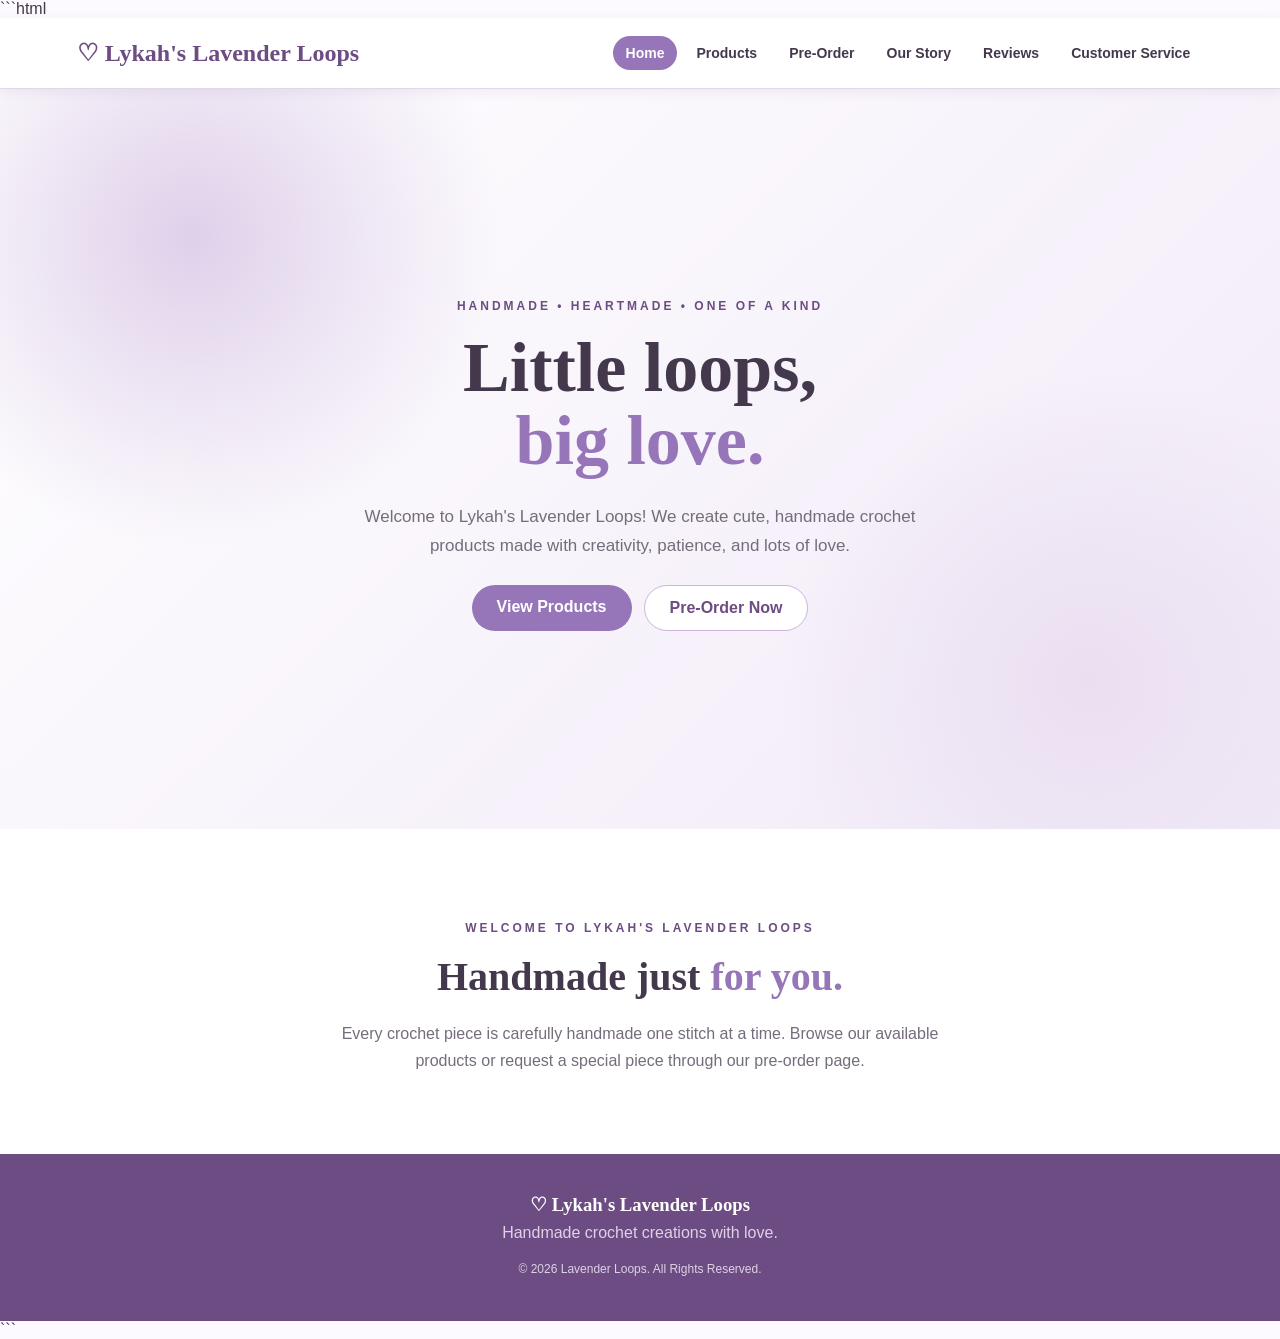
<file: index.html>
```html
<!DOCTYPE html>
<html lang="en">

<head>
    <meta charset="UTF-8">
    <meta name="viewport" content="width=device-width, initial-scale=1.0">

    <title>Lykah's Lavender Loops | Home</title>

    <link rel="stylesheet" href="index.css">
</head>

<body>

    <!-- HEADER -->
    <header>
        <div class="header">

            <a href="index.html" class="logo">
                ♡ Lykah's Lavender Loops
            </a>

            <nav>
                <a class="active" href="index.html">Home</a>
                <a href="products.html">Products</a>
                <a href="preorder.html">Pre-Order</a>
                <a href="about.html">Our Story</a>
                <a href="testi.html">Reviews</a>
                <a href="contact.html">Customer Service</a>
            </nav>

        </div>
    </header>


    <!-- HOME -->
    <main>

        <section class="hero">

            <div class="hero-content">

                <p class="label">
                    HANDMADE • HEARTMADE • ONE OF A KIND
                </p>

                <h1>
                    Little loops,<br>
                    <span>big love.</span>
                </h1>

                <p class="description">
                    Welcome to Lykah's Lavender Loops! We create cute,
                    handmade crochet products made with creativity,
                    patience, and lots of love.
                </p>

                <div class="buttons">
                    <a href="products.html" class="button">
                        View Products
                    </a>

                    <a href="preorder.html" class="button second">
                        Pre-Order Now
                    </a>
                </div>

            </div>

        </section>


        <!-- INTRO -->
        <section class="intro">

            <p class="label">WELCOME TO LYKAH'S LAVENDER LOOPS</p>

            <h2>
                Handmade just <span>for you.</span>
            </h2>

            <p>
                Every crochet piece is carefully handmade one stitch
                at a time. Browse our available products or request
                a special piece through our pre-order page.
            </p>

        </section>

    </main>


    <!-- FOOTER -->
    <footer>

        <h3>♡ Lykah's Lavender Loops</h3>

        <p>
            Handmade crochet creations with love.
        </p>

        <p class="copyright">
            © 2026 Lavender Loops. All Rights Reserved.
        </p>

    </footer>

</body>
</html>
```
</file>
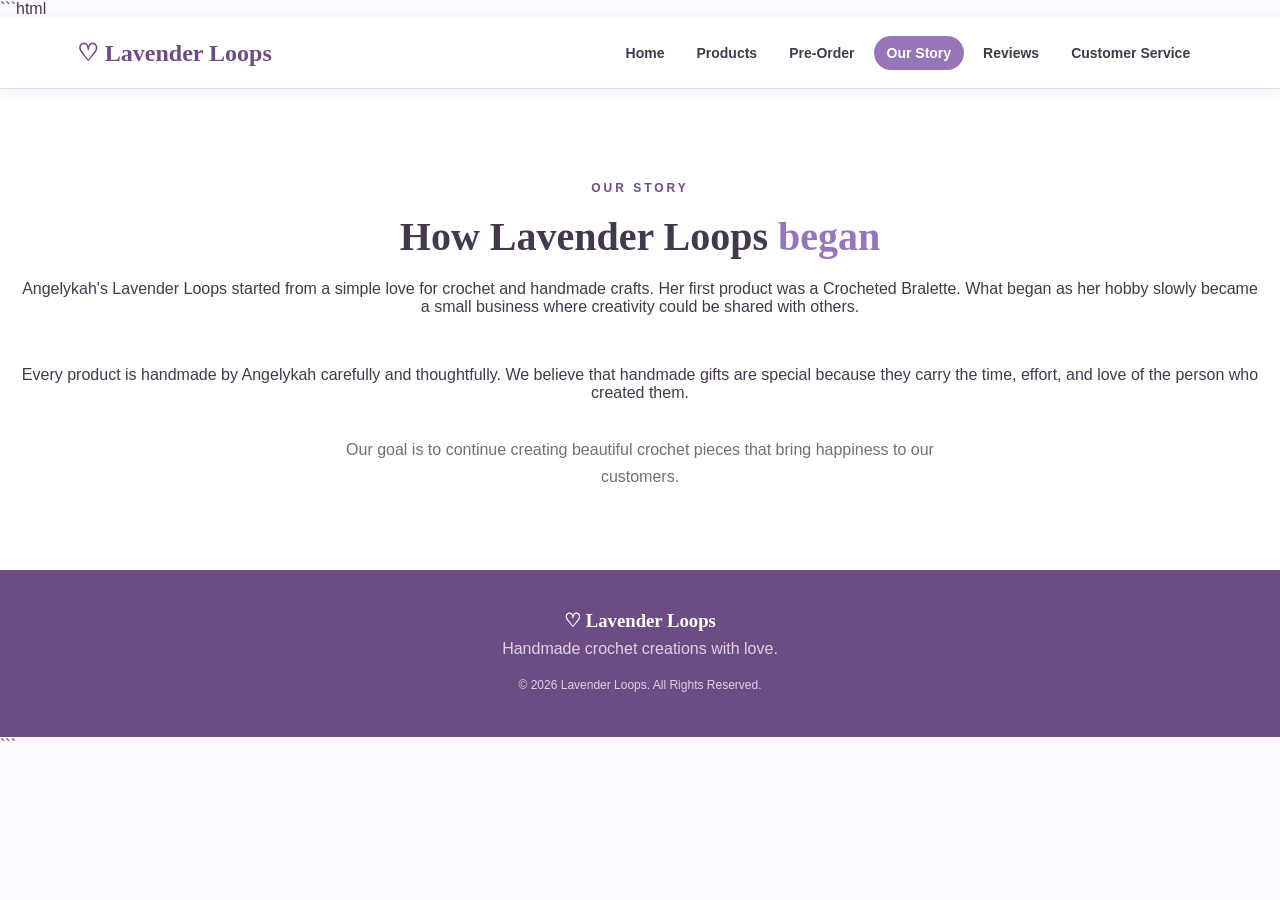
<file: about.html>
```html
<!DOCTYPE html>
<html lang="en">

<head>
    <meta charset="UTF-8">
    <meta name="viewport" content="width=device-width, initial-scale=1.0">

    <title>Lavender Loops | Our Story</title>

    <link rel="stylesheet" href="index.css">
</head>

<body>

<header>
    <div class="header">

        <a href="index.html" class="logo">
            ♡ Lavender Loops
        </a>

        <nav>
            <a href="index.html">Home</a>
            <a href="products.html">Products</a>
            <a href="preorder.html">Pre-Order</a>
            <a class="active" href="about.html">Our Story</a>
            <a href="testi.html">Reviews</a>
            <a href="contact.html">Customer Service</a>
        </nav>

    </div>
</header>


<main>

<section class="intro">

    <p class="label">OUR STORY</p>

    <h2>
        How Lavender Loops <span>began</span>
    </h2>

    <p>
        Angelykah's Lavender Loops started from a simple love for crochet and
        handmade crafts. Her first product was a Crocheted Bralette. 
        What began as her hobby slowly became a small
        business where creativity could be shared with others.
    </p>

    <br>

    <p>
        Every product is handmade by Angelykah carefully and thoughtfully.
        We believe that handmade gifts are special because they
        carry the time, effort, and love of the person who created them.
    </p>

    <br>

    <p>
        Our goal is to continue creating beautiful crochet pieces
        that bring happiness to our customers.
    </p>

</section>

</main>


<footer>

    <h3>♡ Lavender Loops</h3>

    <p>Handmade crochet creations with love.</p>

    <p class="copyright">
        © 2026 Lavender Loops. All Rights Reserved.
    </p>

</footer>

</body>
</html>
```
</file>
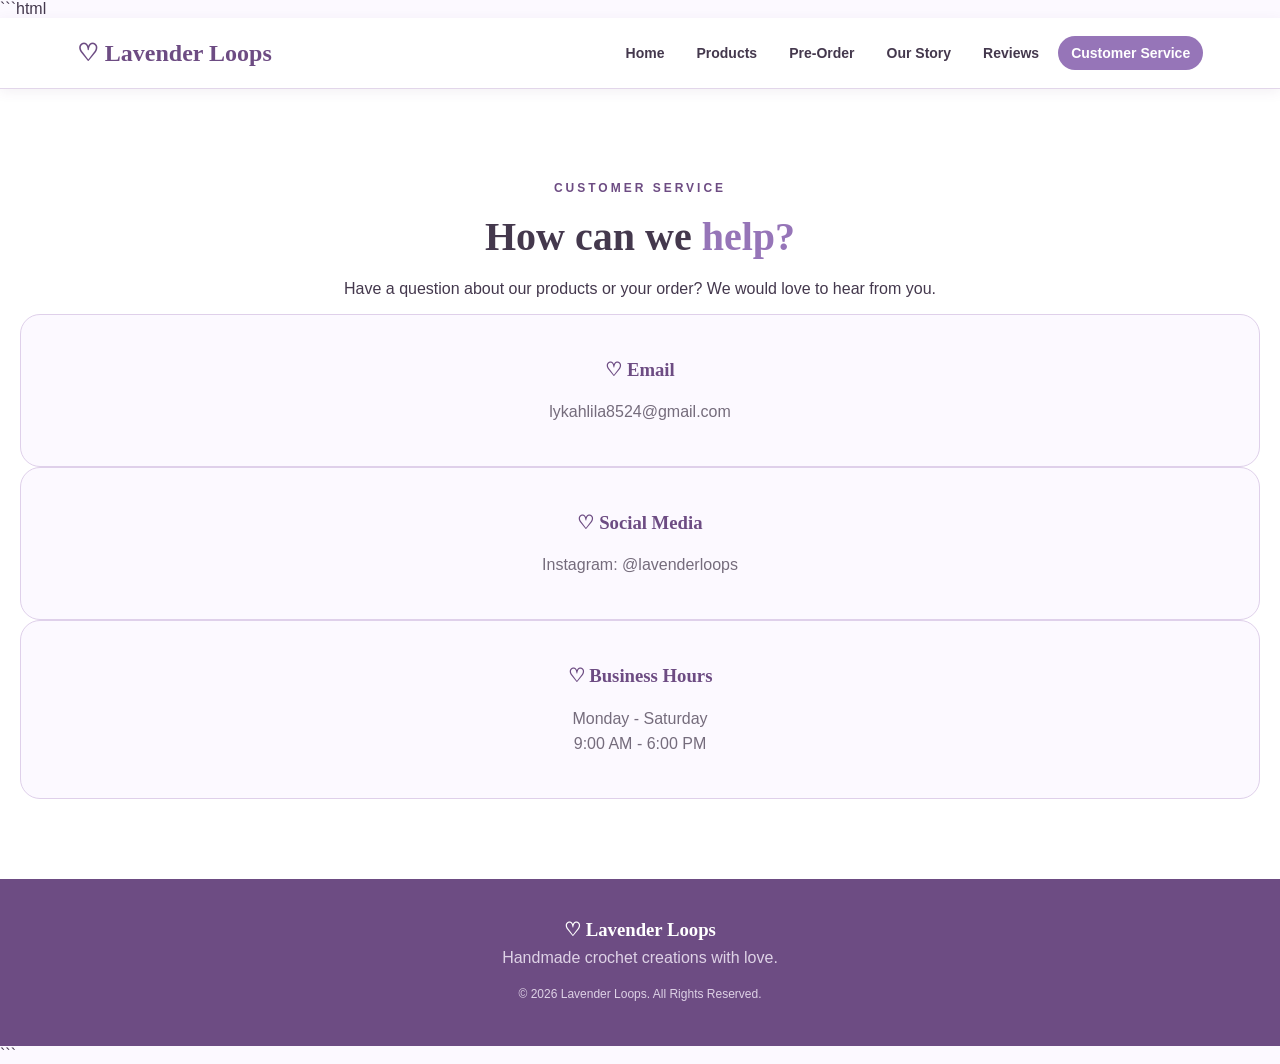
<file: contact.html>
```html
<!DOCTYPE html>
<html lang="en">

<head>
    <meta charset="UTF-8">
    <meta name="viewport" content="width=device-width, initial-scale=1.0">

    <title>Lavender Loops | Customer Service</title>

    <link rel="stylesheet" href="index.css">
</head>

<body>

<header>
    <div class="header">

        <a href="index.html" class="logo">
            ♡ Lavender Loops
        </a>

        <nav>
            <a href="index.html">Home</a>
            <a href="products.html">Products</a>
            <a href="preorder.html">Pre-Order</a>
            <a href="about.html">Our Story</a>
            <a href="testi.html">Reviews</a>
            <a class="active" href="contact.html">Customer Service</a>
        </nav>

    </div>
</header>


<main>

<section class="intro">

    <p class="label">CUSTOMER SERVICE</p>

    <h2>
        How can we <span>help?</span>
    </h2>

    <p>
        Have a question about our products or your order?
        We would love to hear from you.
    </p>


    <div class="contact-info">

        <div>
            <h3>♡ Email</h3>

            <p>
                lykahlila8524@gmail.com
            </p>
        </div>


        <div>
            <h3>♡ Social Media</h3>

            <p>
                Instagram: @lavenderloops
            </p>
        </div>


        <div>
            <h3>♡ Business Hours</h3>

            <p>
                Monday - Saturday<br>
                9:00 AM - 6:00 PM
            </p>
        </div>

    </div>

</section>

</main>


<footer>

    <h3>♡ Lavender Loops</h3>

    <p>Handmade crochet creations with love.</p>

    <p class="copyright">
        © 2026 Lavender Loops. All Rights Reserved.
    </p>

</footer>

</body>
</html>
```
</file>
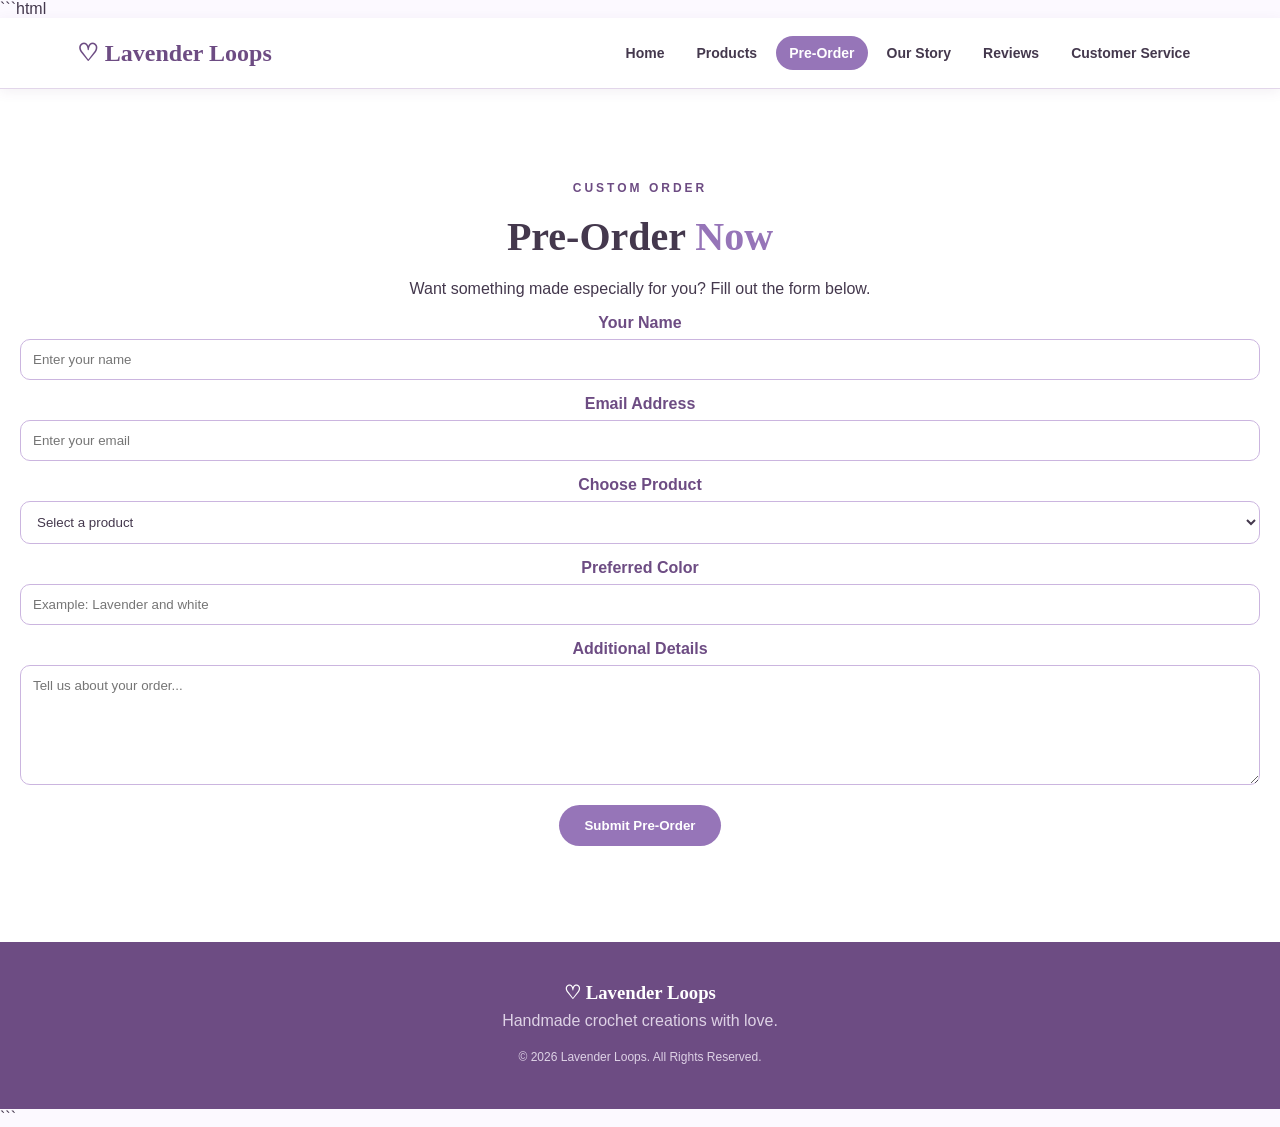
<file: preorder.html>
```html
<!DOCTYPE html>
<html lang="en">

<head>
    <meta charset="UTF-8">
    <meta name="viewport" content="width=device-width, initial-scale=1.0">

    <title>Lavender Loops | Pre-Order</title>

    <link rel="stylesheet" href="index.css">
</head>

<body>

<header>
    <div class="header">

        <a href="index.html" class="logo">
            ♡ Lavender Loops
        </a>

        <nav>
            <a href="index.html">Home</a>
            <a href="products.html">Products</a>
            <a class="active" href="preorder.html">Pre-Order</a>
            <a href="about.html">Our Story</a>
            <a href="testi.html">Reviews</a>
            <a href="contact.html">Customer Service</a>
        </nav>

    </div>
</header>


<main>

<section class="intro">

    <p class="label">CUSTOM ORDER</p>

    <h2>
        Pre-Order <span>Now</span>
    </h2>

    <p>
        Want something made especially for you?
        Fill out the form below.
    </p>


    <form class="order-form">

        <label>Your Name</label>
        <input type="text" placeholder="Enter your name" required>


        <label>Email Address</label>
        <input type="email" placeholder="Enter your email" required>


        <label>Choose Product</label>

        <select required>

            <option value="">
                Select a product
            </option>

            <option>
                Crochet Flower Bouquet
            </option>

            <option>
                Crochet Bag
            </option>

            <option>
                Crochet Plushie
            </option>

            <option>
                Custom Crochet Item
            </option>

        </select>


        <label>Preferred Color</label>

        <input
            type="text"
            placeholder="Example: Lavender and white"
        >


        <label>Additional Details</label>

        <textarea
            placeholder="Tell us about your order..."
        ></textarea>


        <button type="submit" class="button">
            Submit Pre-Order
        </button>

    </form>

</section>

</main>


<footer>

    <h3>♡ Lavender Loops</h3>

    <p>Handmade crochet creations with love.</p>

    <p class="copyright">
        © 2026 Lavender Loops. All Rights Reserved.
    </p>

</footer>

</body>
</html>
```
</file>
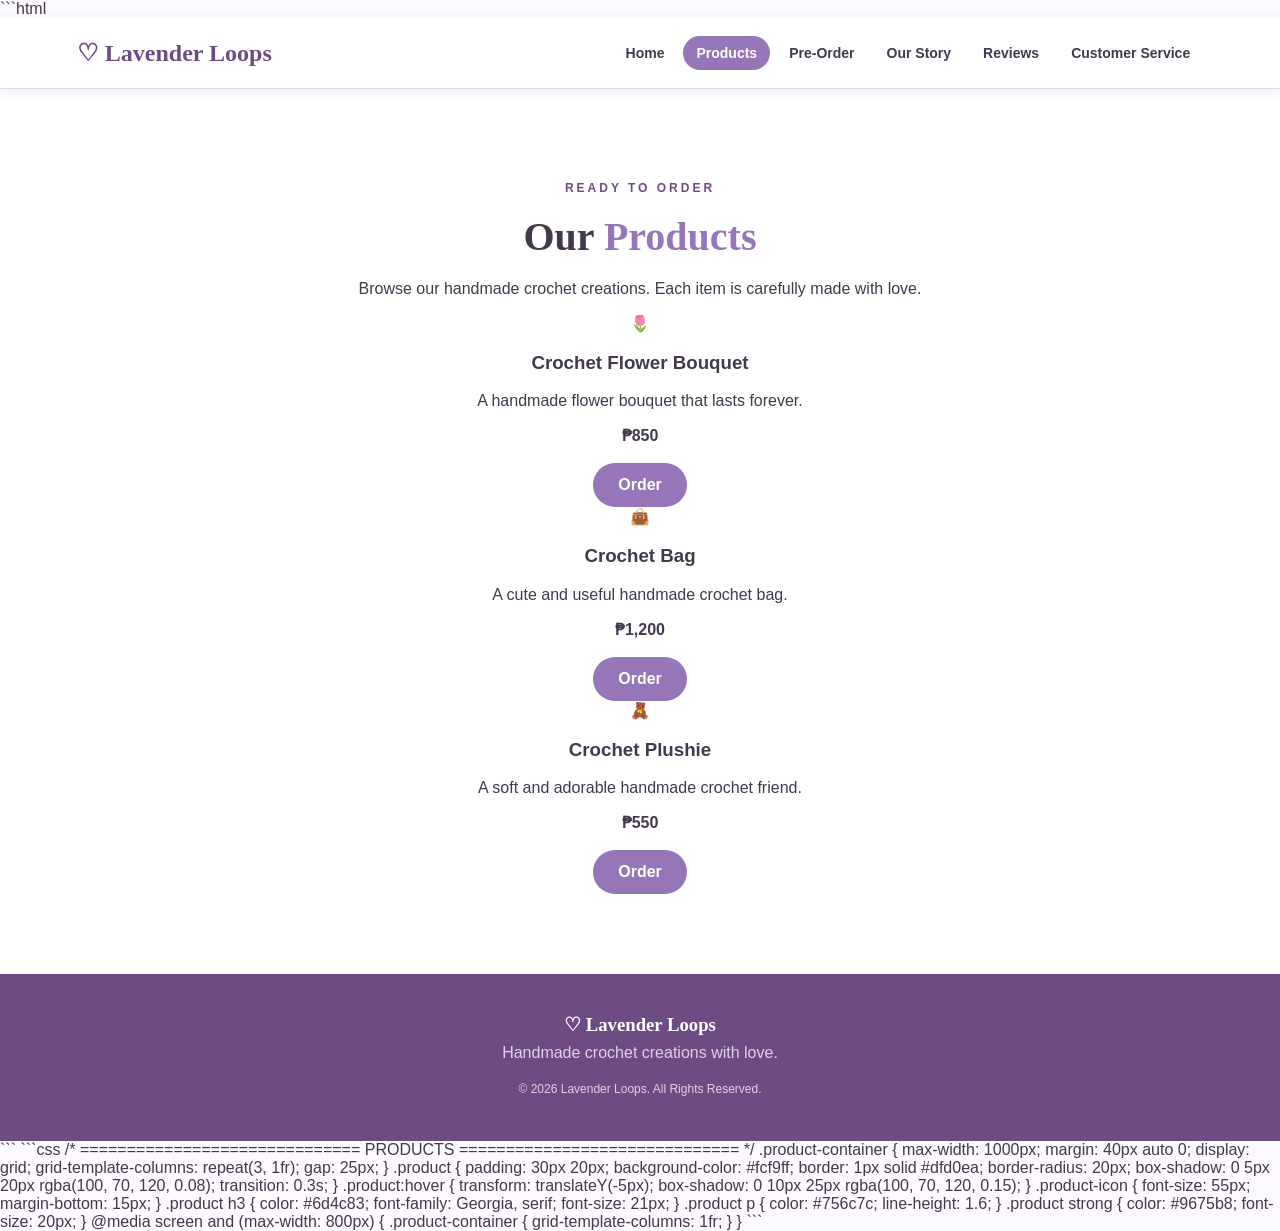
<file: products.html>
```html
<!DOCTYPE html>
<html lang="en">

<head>
    <meta charset="UTF-8">
    <meta name="viewport" content="width=device-width, initial-scale=1.0">

    <title>Lavender Loops | Products</title>

    <link rel="stylesheet" href="index.css">
</head>

<body>

<header>
    <div class="header">

        <a href="index.html" class="logo">
            ♡ Lavender Loops
        </a>

        <nav>
            <a href="index.html">Home</a>
            <a class="active" href="products.html">Products</a>
            <a href="preorder.html">Pre-Order</a>
            <a href="about.html">Our Story</a>
            <a href="testi.html">Reviews</a>
            <a href="contact.html">Customer Service</a>
        </nav>

    </div>
</header>


<main>

<section class="intro">

    <p class="label">READY TO ORDER</p>

    <h2>
        Our <span>Products</span>
    </h2>

    <p>
        Browse our handmade crochet creations.
        Each item is carefully made with love.
    </p>

    <div class="product-container">

        <div class="product">
            <div class="product-icon">🌷</div>

            <h3> Crochet Flower Bouquet</h3>

            <p>
                A handmade flower bouquet that lasts forever.
            </p>

            <strong>₱850</strong>

            <br><br>

            <a href="preorder.html" class="button">
                Order
            </a>
        </div>


        <div class="product">
            <div class="product-icon">👜</div>

            <h3>Crochet Bag</h3>

            <p>
                A cute and useful handmade crochet bag.
            </p>

            <strong>₱1,200</strong>

            <br><br>

            <a href="preorder.html" class="button">
                Order
            </a>
        </div>


        <div class="product">
            <div class="product-icon">🧸</div>

            <h3>Crochet Plushie</h3>

            <p>
                A soft and adorable handmade crochet friend.
            </p>

            <strong>₱550</strong>

            <br><br>

            <a href="preorder.html" class="button">
                Order
            </a>
        </div>

    </div>

</section>

</main>


<footer>

    <h3>♡ Lavender Loops</h3>

    <p>Handmade crochet creations with love.</p>

    <p class="copyright">
        © 2026 Lavender Loops. All Rights Reserved.
    </p>

</footer>

</body>
</html>
```
```css
/* ==============================
   PRODUCTS
============================== */

.product-container {
    max-width: 1000px;

    margin: 40px auto 0;

    display: grid;

    grid-template-columns: repeat(3, 1fr);

    gap: 25px;
}

.product {
    padding: 30px 20px;

    background-color: #fcf9ff;

    border: 1px solid #dfd0ea;

    border-radius: 20px;

    box-shadow: 0 5px 20px rgba(100, 70, 120, 0.08);

    transition: 0.3s;
}

.product:hover {
    transform: translateY(-5px);

    box-shadow: 0 10px 25px rgba(100, 70, 120, 0.15);
}

.product-icon {
    font-size: 55px;

    margin-bottom: 15px;
}

.product h3 {
    color: #6d4c83;

    font-family: Georgia, serif;

    font-size: 21px;
}

.product p {
    color: #756c7c;

    line-height: 1.6;
}

.product strong {
    color: #9675b8;

    font-size: 20px;
}


@media screen and (max-width: 800px) {

    .product-container {
        grid-template-columns: 1fr;
    }

}
```
</file>
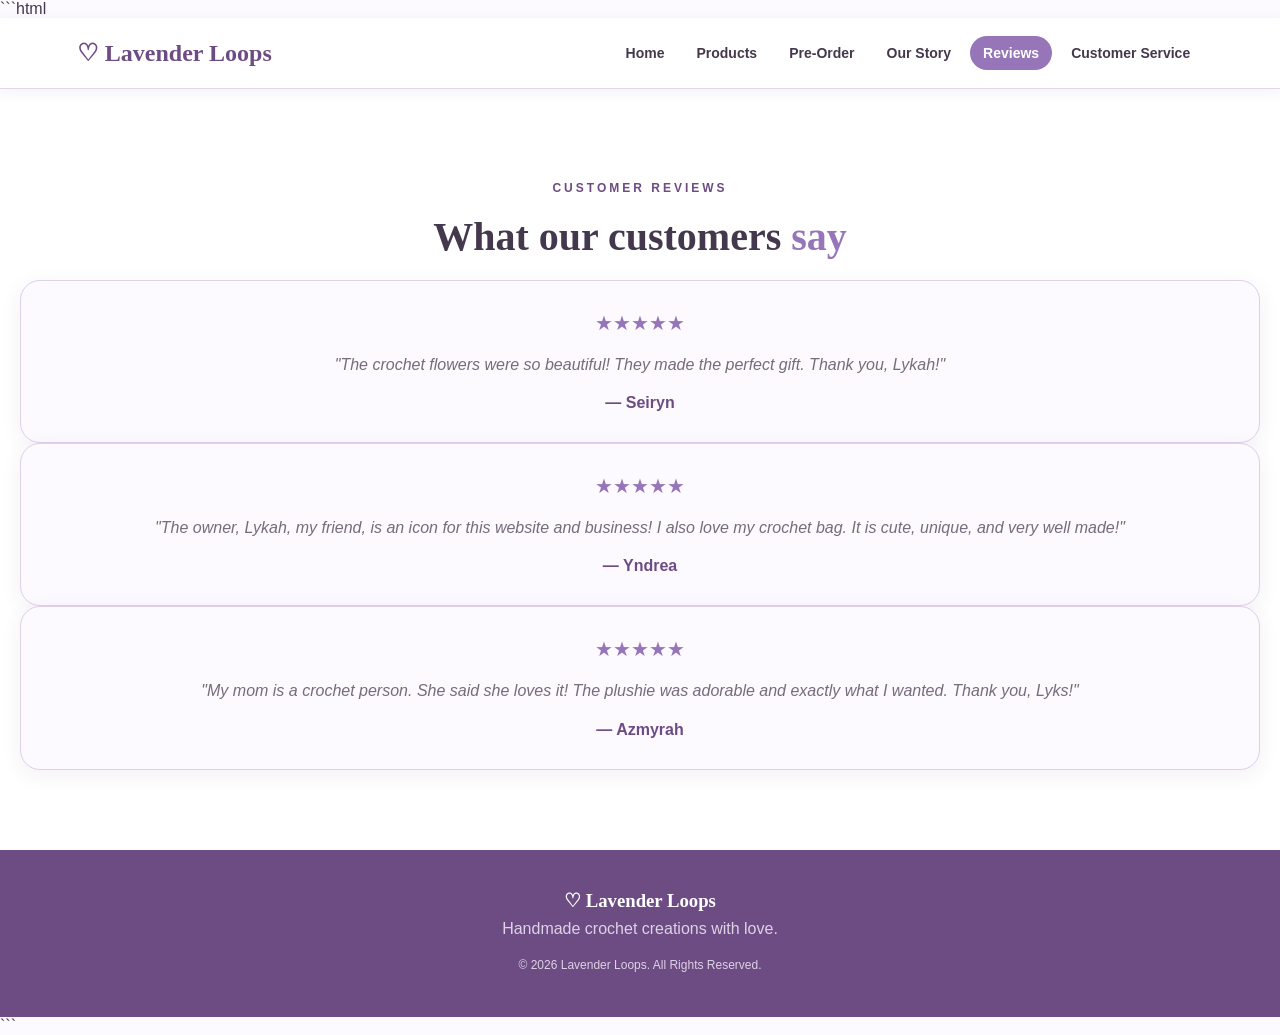
<file: testi.html>
```html
<!DOCTYPE html>
<html lang="en">

<head>
    <meta charset="UTF-8">
    <meta name="viewport" content="width=device-width, initial-scale=1.0">

    <title>Lavender Loops | Reviews</title>

    <link rel="stylesheet" href="index.css">
</head>

<body>

<header>
    <div class="header">

        <a href="index.html" class="logo">
            ♡ Lavender Loops
        </a>

        <nav>
            <a href="index.html">Home</a>
            <a href="products.html">Products</a>
            <a href="preorder.html">Pre-Order</a>
            <a href="about.html">Our Story</a>
            <a class="active" href="testi.html">Reviews</a>
            <a href="contact.html">Customer Service</a>
        </nav>

    </div>
</header>


<main>

<section class="intro">

    <p class="label">CUSTOMER REVIEWS</p>

    <h2>
        What our customers <span>say</span>
    </h2>


    <div class="review-container">

        <div class="review">

            <div class="stars">
                ★★★★★
            </div>

            <p>
                "The crochet flowers were so beautiful!
                They made the perfect gift. Thank you, Lykah!"
            </p>

            <strong>— Seiryn</strong>

        </div>


        <div class="review">

            <div class="stars">
                ★★★★★
            </div>

            <p>
                "The owner, Lykah, my friend, is an icon 
                for this website and business!
                I also love my crochet bag. It is cute,
                unique, and very well made!"
            </p>

            <strong>— Yndrea</strong>

        </div>


        <div class="review">

            <div class="stars">
                ★★★★★
            </div>

            <p>
                "My mom is a crochet person. 
                She said she loves it!
                The plushie was adorable and exactly
                what I wanted. Thank you, Lyks!"
            </p>

            <strong>— Azmyrah</strong>

        </div>

    </div>

</section>

</main>


<footer>

    <h3>♡ Lavender Loops</h3>

    <p>Handmade crochet creations with love.</p>

    <p class="copyright">
        © 2026 Lavender Loops. All Rights Reserved.
    </p>

</footer>

</body>
</html>
```
</file>
<file: index.css>
```css
/* ==============================
   GENERAL
============================== */

* {
    box-sizing: border-box;
}

body {
    margin: 0;
    font-family: Arial, sans-serif;
    color: #44384d;
    background-color: #fcf9ff;
}


/* ==============================
   COLORS
============================== */

:root {
    --dark-purple: #6d4c83;
    --purple: #9675b8;
    --light-purple: #cbb5df;
    --pale-purple: #eee5f5;
    --white: #ffffff;
    --text: #44384d;
    --gray: #756c7c;
}


/* ==============================
   HEADER
============================== */

.header {
    background-color: white;

    display: flex;
    justify-content: space-between;
    align-items: center;

    padding: 18px 6%;

    border-bottom: 1px solid #e2d6ea;

    box-shadow: 0 3px 12px rgba(100, 70, 120, 0.08);

    position: sticky;
    top: 0;

    z-index: 100;
}


/* LOGO */

.logo {
    color: var(--dark-purple);

    text-decoration: none;

    font-family: Georgia, serif;

    font-size: 24px;

    font-weight: bold;
}


/* NAVIGATION */

nav {
    display: flex;

    gap: 6px;

    flex-wrap: wrap;

    justify-content: center;
}

nav a {
    text-decoration: none;

    color: var(--text);

    font-size: 14px;

    font-weight: bold;

    padding: 9px 13px;

    border-radius: 20px;

    transition: 0.3s;
}

nav a:hover {
    background-color: var(--pale-purple);

    color: var(--dark-purple);
}

nav a.active {
    background-color: var(--purple);

    color: white;
}


/* ==============================
   HERO
============================== */

.hero {
    min-height: 600px;

    display: flex;

    align-items: center;

    justify-content: center;

    text-align: center;

    padding: 70px 20px;

    background:
        radial-gradient(
            circle at 15% 20%,
            #dfd0ea,
            transparent 25%
        ),
        radial-gradient(
            circle at 85% 80%,
            #eadff1,
            transparent 25%
        ),
        linear-gradient(
            135deg,
            #ffffff,
            #f1e9f7
        );
}


/* HERO CONTENT */

.hero-content {
    max-width: 750px;
}


/* SMALL TITLE */

.label {
    color: var(--dark-purple);

    font-size: 12px;

    font-weight: bold;

    letter-spacing: 3px;

    margin-bottom: 18px;
}


/* MAIN TITLE */

h1 {
    font-family: Georgia, serif;

    font-size: 70px;

    line-height: 1.05;

    margin: 0;

    color: var(--text);
}

h1 span {
    color: var(--purple);
}


/* DESCRIPTION */

.description {
    max-width: 600px;

    margin: 25px auto;

    color: var(--gray);

    font-size: 17px;

    line-height: 1.7;
}


/* ==============================
   BUTTONS
============================== */

.buttons {
    display: flex;

    justify-content: center;

    gap: 12px;

    flex-wrap: wrap;
}

.button {
    display: inline-block;

    padding: 13px 25px;

    background-color: var(--purple);

    color: white;

    text-decoration: none;

    border-radius: 25px;

    font-weight: bold;

    transition: 0.3s;
}

.button:hover {
    background-color: var(--dark-purple);

    transform: translateY(-2px);
}


/* SECOND BUTTON */

.button.second {
    background-color: white;

    color: var(--dark-purple);

    border: 1px solid var(--light-purple);
}

.button.second:hover {
    background-color: var(--pale-purple);
}


/* ==============================
   INTRO
============================== */

.intro {
    text-align: center;

    padding: 80px 20px;

    background-color: white;
}

.intro h2 {
    font-family: Georgia, serif;

    font-size: 40px;

    margin: 10px 0 20px;
}

.intro h2 span {
    color: var(--purple);
}

.intro > p:last-child {
    max-width: 650px;

    margin: auto;

    color: var(--gray);

    line-height: 1.7;
}


/* ==============================
   FOOTER
============================== */

footer {
    text-align: center;

    padding: 40px 20px;

    background-color: var(--dark-purple);

    color: white;
}

footer h3 {
    font-family: Georgia, serif;

    margin: 0 0 8px;
}

footer p {
    margin: 5px;

    color: #ded2e6;
}

footer .copyright {
    margin-top: 20px;

    font-size: 12px;
}


/* ==============================
   MOBILE
============================== */

@media screen and (max-width: 800px) {

    .header {
        flex-direction: column;

        gap: 15px;
    }

    nav a {
        font-size: 12px;

        padding: 7px 8px;
    }

    h1 {
        font-size: 50px;
    }

}


@media screen and (max-width: 500px) {

    nav {
        gap: 2px;
    }

    nav a {
        font-size: 11px;

        padding: 6px;
    }

    h1 {
        font-size: 42px;
    }

    .description {
        font-size: 15px;
    }

    .buttons {
        flex-direction: column;

        align-items: center;
    }

    .button {
        width: 220px;
    }

}
```
```css
/* ==============================
   PRE-ORDER FORM
============================== */

.order-form {
    max-width: 600px;

    margin: 40px auto 0;

    padding: 35px;

    background-color: #fcf9ff;

    border: 1px solid #dfd0ea;

    border-radius: 20px;

    text-align: left;

    box-shadow: 0 5px 20px rgba(100, 70, 120, 0.08);
}

.order-form label {
    display: block;

    margin: 15px 0 7px;

    color: #6d4c83;

    font-weight: bold;
}

.order-form input,
.order-form select,
.order-form textarea {
    width: 100%;

    padding: 12px;

    border: 1px solid #cbb5df;

    border-radius: 10px;

    background-color: white;

    font-family: Arial, sans-serif;

    color: #44384d;
}

.order-form textarea {
    height: 120px;

    resize: vertical;
}

.order-form button {
    border: none;

    cursor: pointer;

    margin-top: 20px;
}

@media screen and (max-width: 600px) {

    .order-form {
        padding: 25px 18px;
    }

}
```
```css
/* ==============================
   REVIEWS
============================== */

.review-container {
    max-width: 1000px;

    margin: 40px auto 0;

    display: grid;

    grid-template-columns: repeat(3, 1fr);

    gap: 25px;
}

.review {
    padding: 30px;

    background-color: #fcf9ff;

    border: 1px solid #dfd0ea;

    border-radius: 20px;

    box-shadow: 0 5px 20px rgba(100, 70, 120, 0.08);
}

.stars {
    color: #9675b8;

    font-size: 20px;

    margin-bottom: 15px;
}

.review p {
    color: #756c7c;

    line-height: 1.7;

    font-style: italic;
}

.review strong {
    color: #6d4c83;
}

@media screen and (max-width: 800px) {

    .review-container {
        grid-template-columns: 1fr;
    }

}
```
```css
/* ==============================
   CUSTOMER SERVICE
============================== */

.contact-info {
    max-width: 900px;

    margin: 40px auto 0;

    display: grid;

    grid-template-columns: repeat(3, 1fr);

    gap: 25px;
}

.contact-info div {
    padding: 25px;

    background-color: #fcf9ff;

    border: 1px solid #dfd0ea;

    border-radius: 20px;
}

.contact-info h3 {
    color: #6d4c83;

    font-family: Georgia, serif;
}

.contact-info p {
    color: #756c7c;

    line-height: 1.6;
}

@media screen and (max-width: 800px) {

    .contact-info {
        grid-template-columns: 1fr;
    }

}
```
</file>
